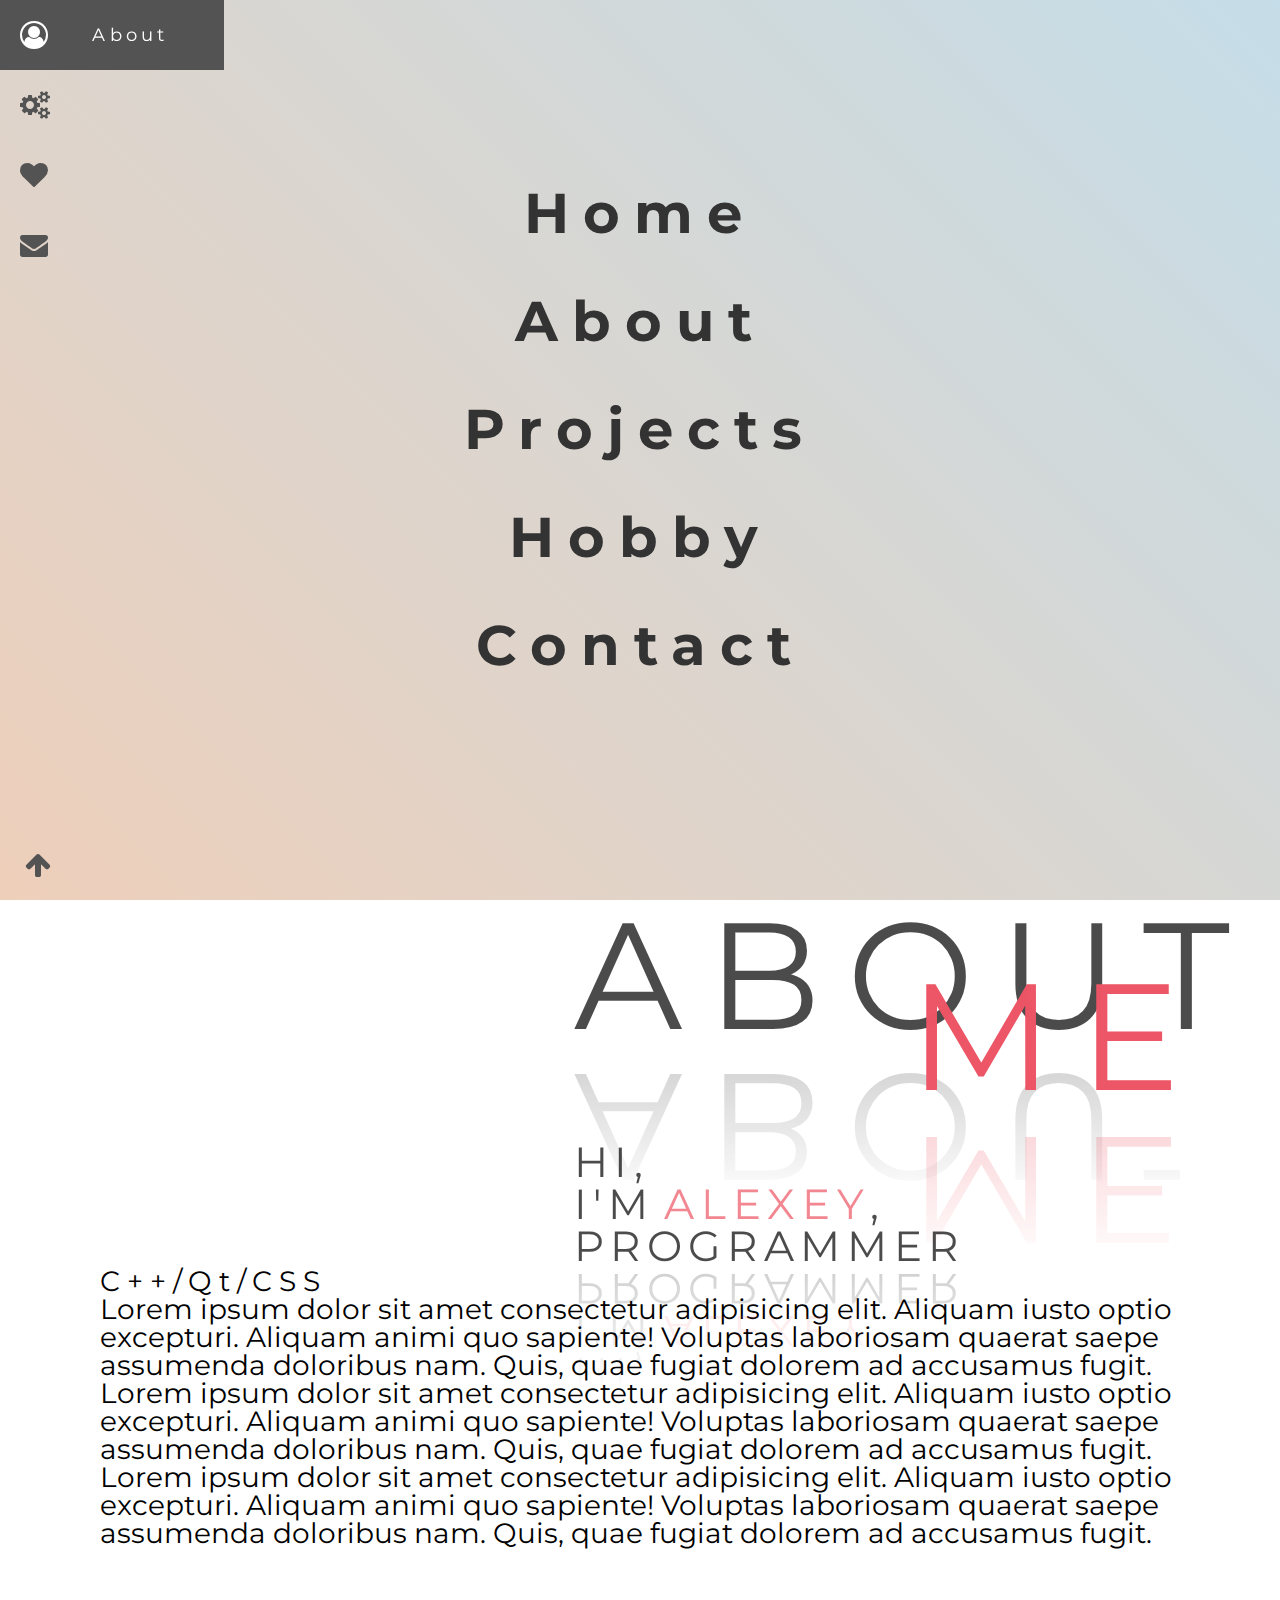
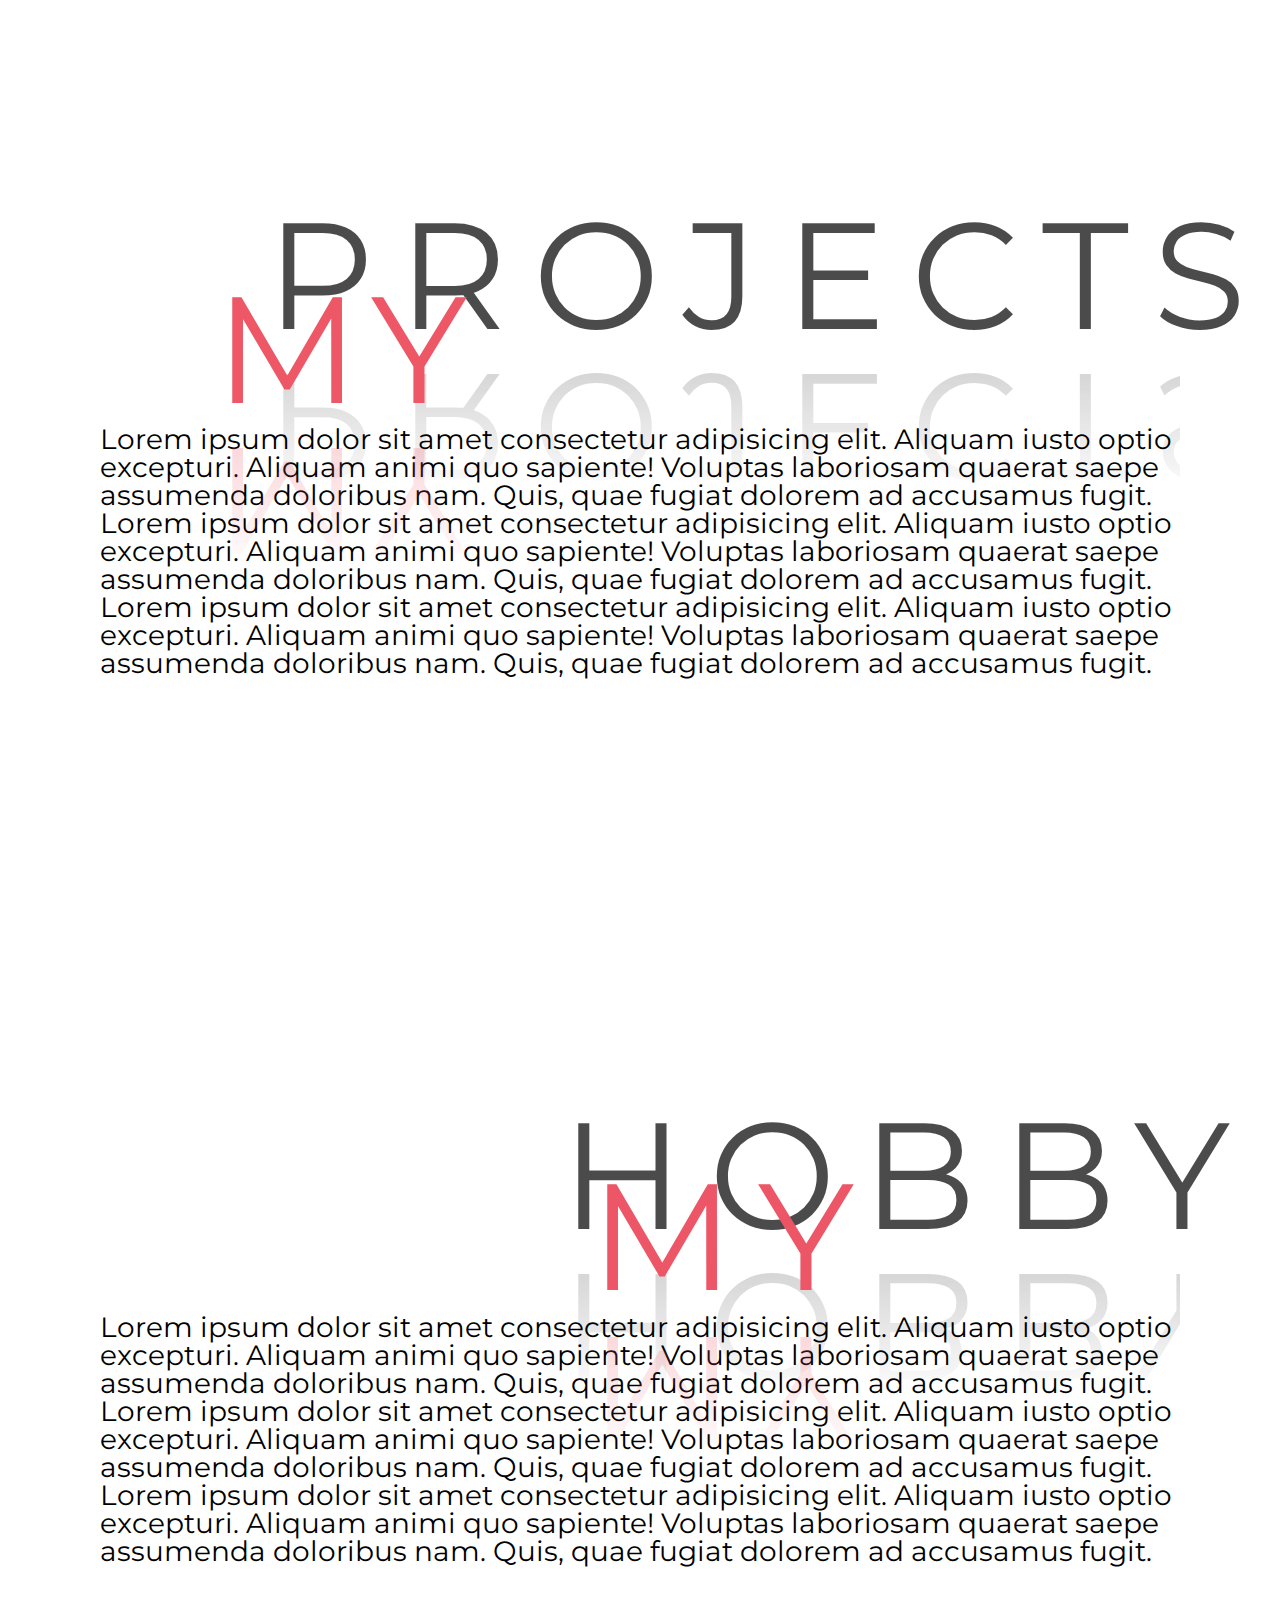
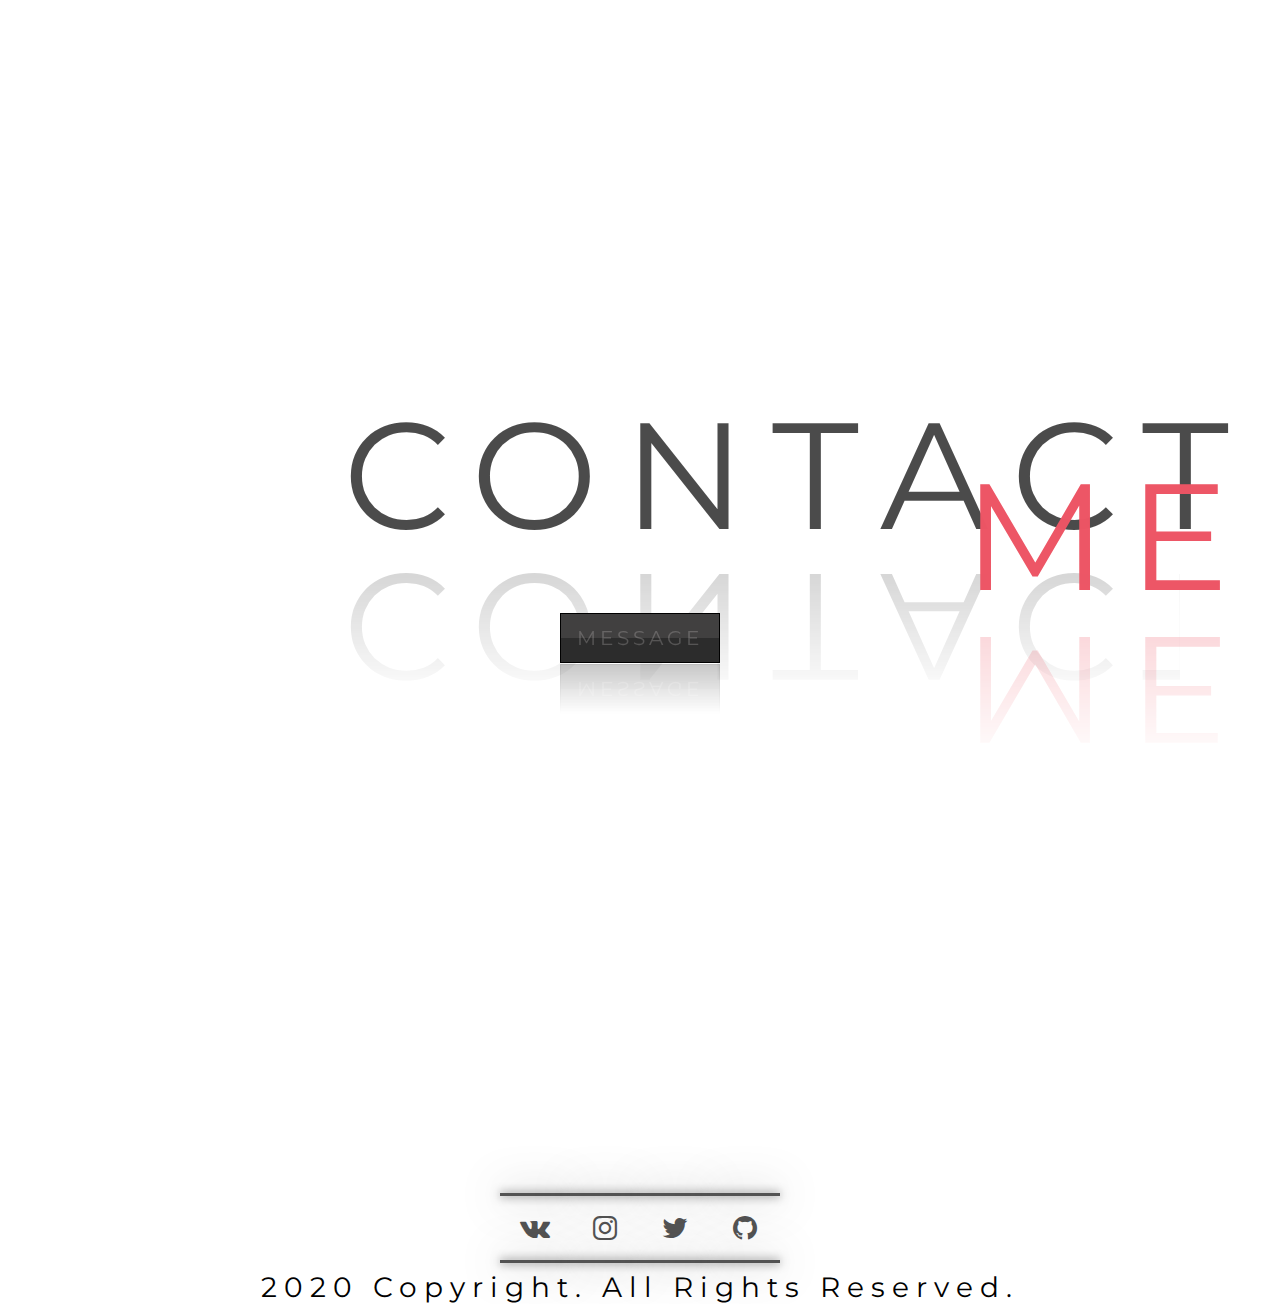
<file: index.html>
<!DOCTYPE html>
<html lang="ru">

<head>
    <meta charset="UTF-8">
    <meta name="viewport" content="width=device-width, initial-scale=1.0">
    <link rel="stylesheet" href="css/main.css">
    <link href="https://fonts.googleapis.com/css?family=Open+Sans:300,400,700&display=swap" rel="stylesheet">
    <link rel="stylesheet" href="https://stackpath.bootstrapcdn.com/font-awesome/4.7.0/css/font-awesome.min.css"
        integrity="sha384-wvfXpqpZZVQGK6TAh5PVlGOfQNHSoD2xbE+QkPxCAFlNEevoEH3Sl0sibVcOQVnN" crossorigin="anonymous">
    <link rel="stylesheet" href="https://stackpath.bootstrapcdn.com/font-awesome/4.7.0/css/font-awesome.min.css"
        integrity="sha384-wvfXpqpZZVQGK6TAh5PVlGOfQNHSoD2xbE+QkPxCAFlNEevoEH3Sl0sibVcOQVnN" crossorigin="anonymous">
    <link rel="shortcut icon" href="./img/star.ico" type="image/x-icon">
    <title>AlexPostmodern</title>
</head>

<body>

    <nav class="nav_menu">
        <ul class="navmenu_nav">

            <li class="nav_item">
                <a href="#about" class="nav_link">
                    <i class="fa fa-user-circle-o" aria-hidden="true"></i>
                    <p class="link_text">About</p>
                </a>
            </li>

            <li class="nav_item">
                <a href="#projects" class="nav_link">
                    <i class="fa fa-cogs" aria-hidden="true"></i>
                    <p class="link_text">Projects</p>
                </a>
            </li>

            <li class="nav_item">
                <a href="#hobby" class="nav_link">
                    <i class="fa fa-heart" aria-hidden="true"></i>                  
                    <p class="link_text">Hobby</p>
                </a>
            </li>

            <li class="nav_item">
                <a href="#" class="nav_link">
                    <i class="fa fa-arrow-up" aria-hidden="true"></i>
                    <p class="link_text">Up!</p>
                </a>
            </li>

            <li class="nav_item">
                <a href="#contact" class="nav_link">
                    <i class="fa fa-envelope" aria-hidden="true"></i>
                    <p class="link_text">Contact</p>
                </a>
            </li>

        </ul>
    </nav>

    <main>
        <div class="navigation">
            <ul>
                <li><a href="#" id="home-btn" data-text="Home">Home</a></li>
                <li><a href="#about" id="about-btn" data-text="About">About</a></li>
                <li><a href="#projects" id="projects-btn" data-text="Projects">Projects</a></li>
                <li><a href="#hobby" data-text="Hobby" id="hobby-btn">Hobby</a></li>
                <li><a href="#social" data-text="Contact" id="contact-btn">Contact</a></li>
            </ul>
        </div>


        <div class="container about" id="about">
            <h1>About</h1>
            <h2>me</h2>

            <div class="text">
                <h1>
                    <span>H</span>
                    <span class="m-left">i</span>
                    <span class="m-left">,</span>
                    <br>
                    <span>I</span>
                    <span class="m-left">'</span>
                    <span class="m-left">m</span>
                    <span class="name">A</span>
                    <span class="m-left name">l</span>
                    <span class="m-left name">e</span>
                    <span class="m-left name">x</span>
                    <span class="m-left name">e</span>
                    <span class="m-left name">y</span>
                    <span class="m-left">,</span>
                    <br>
                    <span>P</span>
                    <span class="m-left">r</span>
                    <span class="m-left">o</span>
                    <span class="m-left">g</span>
                    <span class="m-left">r</span>
                    <span class="m-left">a</span>
                    <span class="m-left">m</span>
                    <span class="m-left">m</span>
                    <span class="m-left">e</span>
                    <span class="m-left">r</span>
                </h1>
                <p>C++/Qt/CSS</p>
            </div>

            <div class="about-block">
                <p>Lorem ipsum dolor sit amet consectetur adipisicing elit. Aliquam iusto optio excepturi. Aliquam animi
                    quo
                    sapiente! Voluptas laboriosam quaerat saepe assumenda doloribus nam. Quis, quae fugiat dolorem ad
                    accusamus fugit.</p>
                <p>Lorem ipsum dolor sit amet consectetur adipisicing elit. Aliquam iusto optio excepturi. Aliquam animi
                    quo
                    sapiente! Voluptas laboriosam quaerat saepe assumenda doloribus nam. Quis, quae fugiat dolorem ad
                    accusamus fugit.</p>
                <p>Lorem ipsum dolor sit amet consectetur adipisicing elit. Aliquam iusto optio excepturi. Aliquam animi
                    quo
                    sapiente! Voluptas laboriosam quaerat saepe assumenda doloribus nam. Quis, quae fugiat dolorem ad
                    accusamus fugit.</p>
            </div>
        </div>


        <div class="container projects" id="projects">
            <h1>Projects</h1>
            <h2>my</h2>
            <div class="projects-block">
                <p>Lorem ipsum dolor sit amet consectetur adipisicing elit. Aliquam iusto optio excepturi. Aliquam animi
                    quo
                    sapiente! Voluptas laboriosam quaerat saepe assumenda doloribus nam. Quis, quae fugiat dolorem ad
                    accusamus fugit.</p>
                <p>Lorem ipsum dolor sit amet consectetur adipisicing elit. Aliquam iusto optio excepturi. Aliquam animi
                    quo
                    sapiente! Voluptas laboriosam quaerat saepe assumenda doloribus nam. Quis, quae fugiat dolorem ad
                    accusamus fugit.</p>
                <p>Lorem ipsum dolor sit amet consectetur adipisicing elit. Aliquam iusto optio excepturi. Aliquam animi
                    quo
                    sapiente! Voluptas laboriosam quaerat saepe assumenda doloribus nam. Quis, quae fugiat dolorem ad
                    accusamus fugit.</p>
            </div>
        </div>


        <div class="container hobby" id="hobby">
            <h1>Hobby</h1>
            <h2>my</h2>
            <div class="hobby-block">
                <p>Lorem ipsum dolor sit amet consectetur adipisicing elit. Aliquam iusto optio excepturi. Aliquam animi
                    quo
                    sapiente! Voluptas laboriosam quaerat saepe assumenda doloribus nam. Quis, quae fugiat dolorem ad
                    accusamus fugit.</p>
                <p>Lorem ipsum dolor sit amet consectetur adipisicing elit. Aliquam iusto optio excepturi. Aliquam animi
                    quo
                    sapiente! Voluptas laboriosam quaerat saepe assumenda doloribus nam. Quis, quae fugiat dolorem ad
                    accusamus fugit.</p>
                <p>Lorem ipsum dolor sit amet consectetur adipisicing elit. Aliquam iusto optio excepturi. Aliquam animi
                    quo
                    sapiente! Voluptas laboriosam quaerat saepe assumenda doloribus nam. Quis, quae fugiat dolorem ad
                    accusamus fugit.</p>
            </div>
        </div>


        <div class="container contact" id="contact">
            <h1>Contact</h1>
            <h2>me</h2>
            <div class="contact-block">
                

                <div class="rainbow_button">
                    <a href="#">
                        <span>message</span>
                    </a>
                </div>

            </div>
        </div>

        
        <footer>


            <div class="social" id="social">
                <ul>
                    <li>
                        <a href="#">
                            <span></span>
                            <span></span>
                            <span></span>
                            <span></span>
                            <i class="fa fa-vk" aria-hidden="true"></i>
                        </a>
                        <a href="#">
                            <span></span>
                            <span></span>
                            <span></span>
                            <span></span>
                            <i class="fa fa-instagram" aria-hidden="true"></i>
                        </a>
                        <a href="#">
                            <span></span>
                            <span></span>
                            <span></span>
                            <span></span>
                            <i class="fa fa-twitter" aria-hidden="true"></i>
                        </a>
                        <a href="#">
                            <span></span>
                            <span></span>
                            <span></span>
                            <span></span>
                            <i class="fa fa-github" aria-hidden="true"></i>
                        </a>
                    </li>
                </ul>
            </div>


            <p>2020 Copyright. All Rights Reserved.</p>
        </footer>

    </main>
    <script src="./js/main.js"></script>
</body>

</html>
</file>
<file: css/main.css>
@charset "UTF-8";
/*Обнуление*/
@import url("https://fonts.googleapis.com/css2?family=Montserrat:wght@100&family=Satisfy&display=swap");
* {
  padding: 0;
  margin: 0;
  border: 0;
}

*, *:before, *:after {
  -webkit-box-sizing: border-box;
  box-sizing: border-box;
}

:focus, :active {
  outline: none;
}

a:focus, a:active {
  outline: none;
}

nav, footer, header, aside {
  display: block;
}

html, body {
  height: 100%;
  width: 100%;
  font-size: 100%;
  line-height: 1;
  font-size: 14px;
  -ms-text-size-adjust: 100%;
  -moz-text-size-adjust: 100%;
  -webkit-text-size-adjust: 100%;
}

input, button, textarea {
  font-family: inherit;
}

input::-ms-clear {
  display: none;
}

button {
  cursor: pointer;
}

button::-moz-focus-inner {
  padding: 0;
  border: 0;
}

a, a:visited {
  text-decoration: none;
}

a:hover {
  text-decoration: none;
}

ul li {
  list-style: none;
}

img {
  vertical-align: top;
}

h1, h2, h3, h4, h5, h6 {
  font-size: inherit;
  font-weight: 400;
}

/*:root{
    --color-header:#fff;
    $color_header:var(--color-header);
}*/
html {
  font-family: "Montserrat", sans-serif;
  font-size: 14px;
  scroll-behavior: smooth;
}

body {
  --color-header: #fff;
  background: linear-gradient(45deg, #eecfba, #c5dde8) fixed;
}

body::-webkit-scrollbar {
  width: 0.25em;
}

body::-webkit-scrollbar-track {
  background: #7fc3d4;
}

body::-webkit-scrollbar-thumb {
  background: #1e1e24;
}

:root .nav_menu {
  position: fixed;
  background-color: linear-gradient(45deg, #eecfba, #c5dde8);
  -webkit-transition: width 300ms ease;
  transition: width 300ms ease;
}

:root .nav_menu .navmenu_nav {
  list-style: none;
  margin: 0;
  padding: 0;
  display: -webkit-box;
  display: -ms-flexbox;
  display: flex;
}

:root .nav_menu .navmenu_nav .nav_item {
  width: 100%;
}

:root .nav_menu .navmenu_nav .nav_item:nth-child(4) .nav_link {
  padding-left: 1.8rem;
}

:root .nav_menu .navmenu_nav .nav_item:nth-child(4) .link_text {
  margin: 0 4rem;
}

:root .nav_menu .navmenu_nav .nav_item .nav_link {
  display: -webkit-box;
  display: -ms-flexbox;
  display: flex;
  -webkit-box-align: center;
      -ms-flex-align: center;
          align-items: center;
  font-size: 2rem;
  text-decoration: none;
  height: 5rem;
  padding-top: 1rem;
  padding-bottom: 1rem;
  padding-left: 1.4rem;
  color: #535353;
}

:root .nav_menu .navmenu_nav .link_text {
  display: none;
  font-size: 1.3rem;
  letter-spacing: .3rem;
  color: transparent;
  margin: 0 3.2rem;
}

@media only screen and (max-width: 600px) {
  :root .nav_menu {
    bottom: 0;
    width: 100vw;
    height: 5rem;
  }
  :root .navmenu_nav {
    -webkit-box-orient: horizontal;
    -webkit-box-direction: normal;
        -ms-flex-direction: row;
            flex-direction: row;
  }
  :root .navmenu_nav .nav_item .nav_link {
    -webkit-box-pack: center;
        -ms-flex-pack: center;
            justify-content: center;
  }
  :root .navmenu_nav .nav_item .nav_link:hover {
    text-shadow: 0 0 10px #000, 0 0 20px #000, 0 0 30px #000,0 0 50px #000;
    color: #fff;
  }
}

@media only screen and (min-width: 600px) {
  :root .nav_menu {
    top: 0;
    width: 5rem;
    height: 100vh;
  }
  :root .nav_menu:hover {
    width: 16rem;
  }
  :root .nav_menu:hover .navmenu_nav .nav_item .nav_link .link_text {
    display: block;
  }
  :root .nav_menu .navmenu_nav .nav_item .nav_link:hover {
    background: #535353;
    color: #fff;
    -webkit-transition: 0.4s;
    transition: 0.4s;
  }
  :root .nav_menu .navmenu_nav .nav_item .nav_link:hover .link_text {
    color: #fff;
  }
  :root .nav_menu .navmenu_nav {
    -webkit-box-orient: vertical;
    -webkit-box-direction: normal;
        -ms-flex-direction: column;
            flex-direction: column;
  }
  :root .nav_menu .navmenu_nav .nav_item:nth-child(4) .nav_link {
    width: 100%;
    position: absolute;
    bottom: 0;
  }
}

.navigation {
  display: -webkit-box;
  display: -ms-flexbox;
  display: flex;
  -webkit-box-pack: center;
      -ms-flex-pack: center;
          justify-content: center;
  -webkit-box-align: center;
      -ms-flex-align: center;
          align-items: center;
  min-height: 100vh;
  overflow: hidden;
}

.navigation ul {
  position: relative;
}

.navigation ul:hover li a {
  color: #0002;
}

.navigation ul li {
  text-align: center;
  list-style: none;
  padding-bottom: 3rem;
  letter-spacing: 1rem;
}

.navigation ul li:hover a {
  color: #000;
  background: #fff;
  -webkit-box-shadow: 0 0 40px 30px #fff;
          box-shadow: 0 0 40px 30px #fff;
}

.navigation ul li:nth-child(6n+1) a::before {
  background: -webkit-gradient(linear, left top, right top, from(#cfecd0), color-stop(#a0c9ce), to(#9ec0db));
  background: linear-gradient(90deg, #cfecd0, #a0c9ce, #9ec0db);
}

.navigation ul li:nth-child(6n+2) a::before {
  background: -webkit-gradient(linear, left top, right top, from(#aea4e3), to(#d3ffe8));
  background: linear-gradient(90deg, #aea4e3, #d3ffe8);
}

.navigation ul li:nth-child(6n+3) a::before {
  /*background: linear-gradient(rgba(135, 60, 255, 0.4), rgba(135, 60, 255, 0.0) 80%),
        linear-gradient(-45deg, rgba(120, 155, 255, 0.9) 25%, rgba(255, 160, 65, 0.9) 75%);*/
  background: -webkit-gradient(linear, left top, right top, from(#fff7a3), color-stop(#ffe0a3), color-stop(#ffccb7), color-stop(#ffc1d3), color-stop(#fbbeeb), color-stop(#e7bcf2), color-stop(#d0bbf6), color-stop(#b6baf7), color-stop(#afb4f8), color-stop(#a9aff8), color-stop(#a2a9f9), to(#9ba4f9));
  background: linear-gradient(to right, #fff7a3, #ffe0a3, #ffccb7, #ffc1d3, #fbbeeb, #e7bcf2, #d0bbf6, #b6baf7, #afb4f8, #a9aff8, #a2a9f9, #9ba4f9);
}

.navigation ul li:nth-child(6n+4) a::before {
  background: -webkit-gradient(linear, right top, left top, from(#9c8de4), to(#ad4454));
  background: linear-gradient(-90deg, #9c8de4, #ad4454);
}

.navigation ul li:nth-child(6n+5) a::before {
  background: -webkit-gradient(linear, right top, left top, from(#370512), color-stop(#592042), color-stop(#6a457d), color-stop(#6071b9), to(#12a0eb));
  background: linear-gradient(to left, #370512, #592042, #6a457d, #6071b9, #12a0eb);
}

.navigation ul li a {
  color: #333;
  text-decoration: none;
  font-size: 4rem;
  padding: 5px 20px;
  display: -webkit-inline-box;
  display: -ms-inline-flexbox;
  display: inline-flex;
  font-weight: 700;
  -webkit-transition: 0.5s;
  transition: 0.5s;
}

.navigation ul li a::before {
  content: "";
  position: absolute;
  top: 50%;
  left: 50%;
  -webkit-transform: translate(-50%, -50%);
          transform: translate(-50%, -50%);
  display: -webkit-box;
  display: -ms-flexbox;
  display: flex;
  -webkit-box-pack: center;
      -ms-flex-pack: center;
          justify-content: center;
  -webkit-box-align: center;
      -ms-flex-align: center;
          align-items: center;
  font-size: 15vw;
  color: rgba(0, 0, 0, 0.1);
  z-index: -1;
  opacity: 0;
  font-weight: 900;
  text-transform: uppercase;
  letter-spacing: 40rem;
  -webkit-transition: letter-spacing 0.7s, opacity .2s;
  transition: letter-spacing 0.7s, opacity .2s;
}

.navigation ul li a:hover::before {
  content: attr(data-text);
  opacity: 1;
  letter-spacing: 3rem;
  width: 100vw;
  height: 100vh;
}

@media only screen and (max-width: 600px) {
  .navigation ul li a:before {
    font-size: 8rem;
  }
}

.changeBG {
  background: -webkit-gradient(linear, left top, right top, from(#aea4e3), to(#d3ffe8)) fixed;
  background: linear-gradient(90deg, #aea4e3, #d3ffe8) fixed;
}

.social {
  --color-social: rgb(83, 83, 83);
  display: -webkit-box;
  display: -ms-flexbox;
  display: flex;
  -webkit-box-pack: center;
      -ms-flex-pack: center;
          justify-content: center;
}

.social ul {
  margin: 0;
  padding: 0;
  display: block;
}

.social ul li {
  list-style: none;
  display: -webkit-box;
  display: -ms-flexbox;
  display: flex;
}

.social ul li a {
  display: block;
  position: relative;
  width: 5rem;
  height: 5rem;
  line-height: 5rem;
  font-size: 2rem;
  text-align: center;
  text-decoration: none;
  color: var(--color-social);
  margin: 10px 0;
}

.social ul li a:nth-child(1):hover {
  color: #3f51b8;
  -webkit-box-shadow: 0px 0px 40px 10px #3f51b8;
          box-shadow: 0px 0px 40px 10px #3f51b8;
  -webkit-transition-delay: 0.2s;
          transition-delay: 0.2s;
}

.social ul li a:nth-child(1):hover span:nth-child(1), .social ul li a:nth-child(1):hover span:nth-child(2),
.social ul li a:nth-child(1):hover span:nth-child(3), .social ul li a:nth-child(1):hover span:nth-child(4) {
  background: #3f51b8;
  -webkit-box-shadow: 0 0 10px #3f51b8;
          box-shadow: 0 0 10px #3f51b8;
}

.social ul li a:nth-child(2):hover {
  color: #f336b4;
  -webkit-box-shadow: 0px 0px 40px 10px #f336b4;
          box-shadow: 0px 0px 40px 10px #f336b4;
  -webkit-transition-delay: 0.2s;
          transition-delay: 0.2s;
}

.social ul li a:nth-child(2):hover span:nth-child(1), .social ul li a:nth-child(2):hover span:nth-child(2),
.social ul li a:nth-child(2):hover span:nth-child(3), .social ul li a:nth-child(2):hover span:nth-child(4) {
  background: #f336b4;
  -webkit-box-shadow: 0 0 10px #f336b4;
          box-shadow: 0 0 10px #f336b4;
}

.social ul li a:nth-child(3):hover {
  color: #39baec;
  -webkit-box-shadow: 0px 0px 40px 10px #39baec;
          box-shadow: 0px 0px 40px 10px #39baec;
  -webkit-transition-delay: 0.2s;
          transition-delay: 0.2s;
}

.social ul li a:nth-child(3):hover span:nth-child(1), .social ul li a:nth-child(3):hover span:nth-child(2),
.social ul li a:nth-child(3):hover span:nth-child(3), .social ul li a:nth-child(3):hover span:nth-child(4) {
  background: #39baec;
  -webkit-box-shadow: 0 0 10px #39baec;
          box-shadow: 0 0 10px #39baec;
}

.social ul li a:nth-child(4):hover {
  color: #521b5f;
  -webkit-box-shadow: 0px 0px 40px 10px #521b5f;
          box-shadow: 0px 0px 40px 10px #521b5f;
  -webkit-transition-delay: 0.2s;
          transition-delay: 0.2s;
}

.social ul li a:nth-child(4):hover span:nth-child(1), .social ul li a:nth-child(4):hover span:nth-child(2),
.social ul li a:nth-child(4):hover span:nth-child(3), .social ul li a:nth-child(4):hover span:nth-child(4) {
  background: #521b5f;
  -webkit-box-shadow: 0 0 10px #521b5f;
          box-shadow: 0 0 10px #521b5f;
}

.social ul li a:hover {
  -webkit-transition: 0.5s;
  transition: 0.5s;
}

.social ul li a:hover span:nth-child(1) {
  -webkit-transform: scaleX(0);
          transform: scaleX(0);
  -webkit-transform-origin: left;
          transform-origin: left;
  -webkit-transition: -webkit-transform 0.5s;
  transition: -webkit-transform 0.5s;
  transition: transform 0.5s;
  transition: transform 0.5s, -webkit-transform 0.5s;
}

.social ul li a:hover span:nth-child(3) {
  -webkit-transform: scaleX(0);
          transform: scaleX(0);
  -webkit-transform-origin: right;
          transform-origin: right;
  -webkit-transition: -webkit-transform 0.5s;
  transition: -webkit-transform 0.5s;
  transition: transform 0.5s;
  transition: transform 0.5s, -webkit-transform 0.5s;
}

.social ul li a:hover span:nth-child(2) {
  -webkit-transform: scaleY(1);
          transform: scaleY(1);
  -webkit-transform-origin: top;
          transform-origin: top;
  -webkit-transition: -webkit-transform 0.5s;
  transition: -webkit-transform 0.5s;
  transition: transform 0.5s;
  transition: transform 0.5s, -webkit-transform 0.5s;
}

.social ul li a:hover span:nth-child(4) {
  -webkit-transform: scaleY(1);
          transform: scaleY(1);
  -webkit-transform-origin: bottom;
          transform-origin: bottom;
  -webkit-transition: -webkit-transform 0.5s;
  transition: -webkit-transform 0.5s;
  transition: transform 0.5s;
  transition: transform 0.5s, -webkit-transform 0.5s;
}

.social ul li a span {
  position: absolute;
  -webkit-transition: -webkit-transform 0.5s;
  transition: -webkit-transform 0.5s;
  transition: transform 0.5s;
  transition: transform 0.5s, -webkit-transform 0.5s;
  -webkit-box-shadow: 0 0 10px var(--color-social), 0 0 40px var(--color-social);
          box-shadow: 0 0 10px var(--color-social), 0 0 40px var(--color-social);
}

.social ul li a span:nth-child(1), .social ul li a span:nth-child(3) {
  width: 100%;
  height: .2rem;
  background: var(--color-social);
}

.social ul li a span:nth-child(1) {
  top: 0;
  left: 0;
  -webkit-transform-origin: right;
          transform-origin: right;
}

.social ul li a span:nth-child(3) {
  bottom: 0;
  left: 0;
  -webkit-transform-origin: left;
          transform-origin: left;
}

.social ul li a span:nth-child(2), .social ul li a span:nth-child(4) {
  width: .2rem;
  height: 100%;
  background: var(--color-social);
}

.social ul li a span:nth-child(2) {
  top: 0;
  left: 0;
  -webkit-transform: scaleY(0);
          transform: scaleY(0);
  -webkit-transform-origin: bottom;
          transform-origin: bottom;
}

.social ul li a span:nth-child(4) {
  top: 0;
  right: 0;
  -webkit-transform: scaleY(0);
          transform: scaleY(0);
  -webkit-transform-origin: top;
          transform-origin: top;
}

.rainbow_button {
  -webkit-box-sizing: border-box;
          box-sizing: border-box;
  display: -webkit-box;
  display: -ms-flexbox;
  display: flex;
  -webkit-box-pack: center;
      -ms-flex-pack: center;
          justify-content: center;
}

.rainbow_button a {
  position: relative;
  width: 160px;
  height: 50px;
  line-height: 48px;
  display: block;
  background: #000;
  text-transform: uppercase;
  font-size: 20px;
  letter-spacing: 4px;
  text-decoration: none;
  margin: 0;
  padding: 0;
  color: #fff;
  -webkit-box-reflect: below 1px linear-gradient(transparent, #0004);
}

.rainbow_button a:hover span {
  color: snow;
}

.rainbow_button a:hover::before, .rainbow_button a:hover::after {
  opacity: 1;
}

.rainbow_button a span {
  position: absolute;
  display: block;
  top: 1px;
  left: 1px;
  right: 1px;
  bottom: 1px;
  text-align: center;
  background: #2c2c2c;
  color: rgba(255, 250, 250, 0.2);
  -webkit-transition: 0.5s;
  transition: 0.5s;
  z-index: 1;
}

.rainbow_button a span:before {
  content: '';
  position: absolute;
  top: 0;
  left: 0;
  width: 100%;
  height: 50%;
  background: rgba(255, 250, 250, 0.1);
}

.rainbow_button a:after {
  content: '';
  position: absolute;
  top: 0;
  left: 0;
  width: 100%;
  height: 100%;
  background: linear-gradient(45deg, #fb0094, #00f, #0f0, #ff0, #f00, #fb0094, #00f, #0f0, #ff0, #f00);
  background-size: 400%;
  opacity: 0;
  -webkit-transition: 0.5s;
  transition: 0.5s;
}

.rainbow_button a::before {
  content: '';
  position: absolute;
  top: 0;
  left: 0;
  width: 100%;
  height: 100%;
  background: linear-gradient(45deg, #fb0094, #00f, #0f0, #ff0, #f00, #fb0094, #00f, #0f0, #ff0, #f00);
  background-size: 400%;
  opacity: 0;
  -webkit-transition: 0.5s;
  transition: 0.5s;
  -webkit-filter: blur(20px);
          filter: blur(20px);
  -webkit-animation: animate 20s linear infinite;
          animation: animate 20s linear infinite;
}

@-webkit-keyframes animate {
  0% {
    background-position: 0 0;
  }
  50% {
    background-position: 300% 0;
  }
  100% {
    background-position: 0 0;
  }
}

@keyframes animate {
  0% {
    background-position: 0 0;
  }
  50% {
    background-position: 300% 0;
  }
  100% {
    background-position: 0 0;
  }
}

@media only screen and (max-width: 600px) {
  main {
    margin: 0;
  }
  html {
    font-size: 12px;
  }
}

.container {
  padding: 0 100px 0 100px;
  display: block;
  height: 100vh;
  width: 100vw;
}

.container:nth-child(5) {
  height: 87vh;
}

.about h1,
.projects h1,
.hobby h1,
.contact h1 {
  z-index: -1;
  font-size: 11.8vw;
  text-transform: uppercase;
  letter-spacing: 2vw;
  opacity: 0.7;
  -webkit-box-reflect: below 1px linear-gradient(transparent, #0004);
}

.about h2,
.projects h2,
.hobby h2,
.contact h2 {
  z-index: 1;
  font-size: 11.8vw;
  color: #ed5565;
  -webkit-box-reflect: below 1px linear-gradient(transparent, #0004);
  text-transform: uppercase;
  display: inline-block;
  opacity: 0.99;
}

.about h1 {
  margin-left: 37vw;
}

.about h2 {
  margin-left: 63.2vw;
  margin-top: -7vw;
  letter-spacing: 2vw;
}

.projects h1 {
  margin-left: 13vw;
}

.projects h2 {
  margin-top: -6vw;
  margin-left: 9vw;
  letter-spacing: 1.1vw;
}

.hobby h1 {
  margin-left: 36vw;
}

.hobby h2 {
  margin-left: 38.3vw;
  margin-top: -7vw;
  letter-spacing: 2vw;
}

.contact h1 {
  margin-left: 19vw;
}

.contact h2 {
  margin-left: 67.4vw;
  margin-top: -7vw;
  letter-spacing: 1.7vw;
}

p {
  font-size: 2rem;
  font: bold;
}

footer {
  height: 5vh;
  width: 100vw;
}

footer p {
  text-align: center;
  letter-spacing: 0.5rem;
}

.about .text {
  margin-top: 2rem;
}

.about .text h1 {
  text-align: left;
  color: #000;
  font-size: 3rem;
  letter-spacing: 0.2rem;
  cursor: context-menu;
}

.about .text p {
  letter-spacing: 0.5rem;
  text-align: left;
}

.about .text span {
  display: inline-block;
}

.about .text span:hover {
  color: #48cfad;
  -webkit-transition: all 0.5s;
  transition: all 0.5s;
  -webkit-text-decoration: solid;
          text-decoration: solid;
}

.about .text span.name {
  color: #ed5565;
}

.about .text span.m-left {
  margin-left: -10px;
}
/*# sourceMappingURL=main.css.map */
</file>
